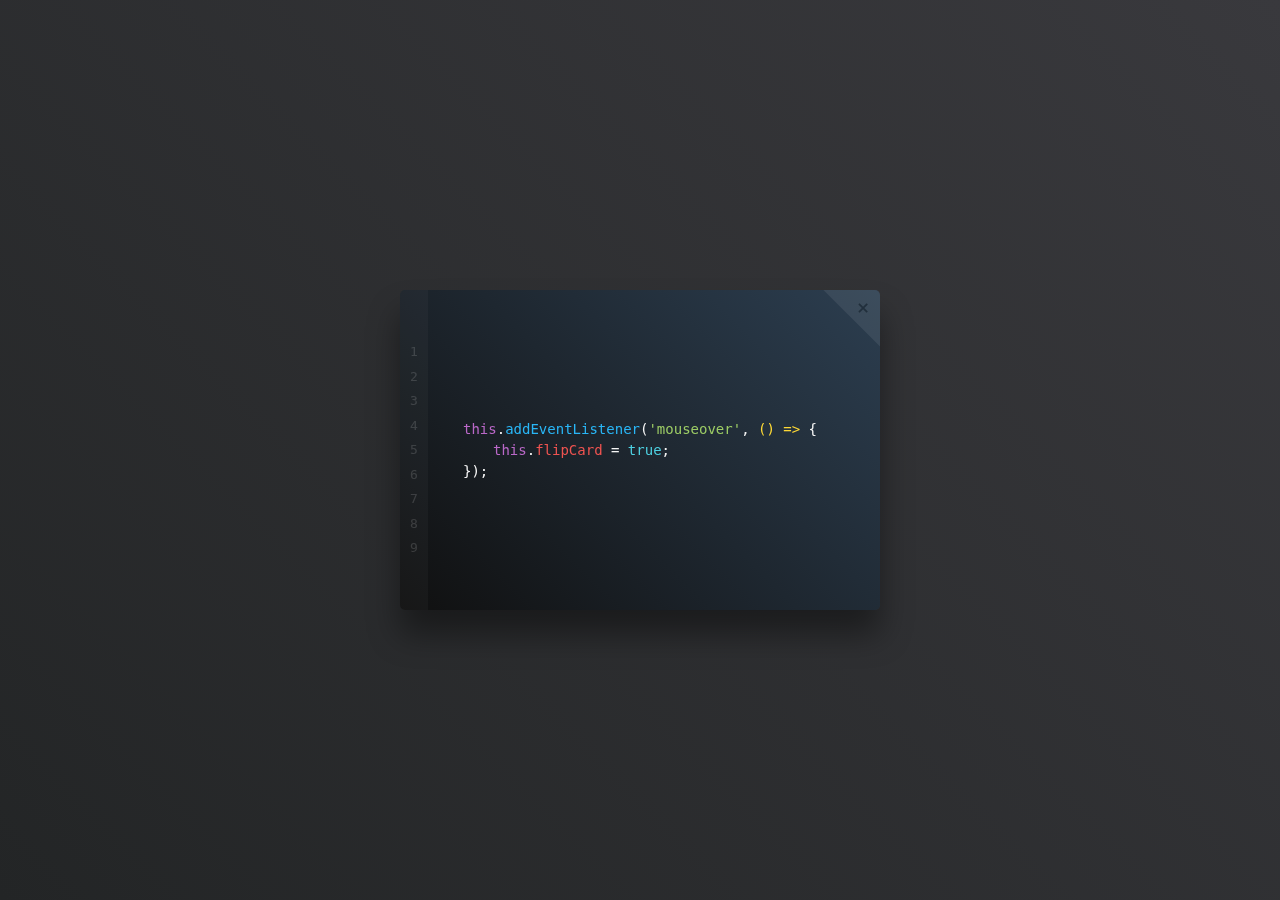
<file: index.html>
<!DOCTYPE html>
<html lang="en">
<head>
  <meta charset="UTF-8">
  <meta name="viewport" content="width=device-width, initial-scale=1.0">
  <style>
    *, *:before, *:after {
      box-sizing: border-box;
      outline: none;
    }

    html {
      font-family: "Source Sans Pro", sans-serif;
      font-size: 16px;
      font-smooth: auto;
      font-weight: 300;
      line-height: 1.5;
      color: #444;
      cursor: default;
    }

    body {
      position: relative;
      display: flex;
      align-items: center;
      justify-content: center;
      width: 100%;
      height: 100vh;
      background: linear-gradient(45deg, #232526, #39393D);
    }

    body, html {
      overflow: hidden;
      height: 100%;
      margin: 0;
    }

    code, .card .line-numbers {
      font-family: "Lucida Console", Monaco, monospace;
      font-size: 14px;
    }

    .card {
      position: relative;
      width: 30rem;
      height: 20rem;
      perspective: 150rem;
    }

    .card-front, .card-back {
      position: absolute;
      width: 100%;
      height: 100%;
      display: flex;
      align-items: center;
      justify-content: center;
      margin: auto;
      border-radius: 5px;
      box-shadow: 0 1.5rem 2rem rgba(0, 0, 0, 0.4);
      transition: 0.9s cubic-bezier(0.25, 0.8, 0.25, 1);
      backface-visibility: hidden;
      overflow: hidden;
    }

    .card-front:before, .card-front:after, .card-back:before, .card-back:after {
      position: absolute;
    }

    .card-front:before, .card-back:before {
      top: -40px;
      right: -40px;
      content: "";
      width: 80px;
      height: 80px;
      background-color: rgba(255, 255, 255, 0.08);
      transform: rotate(45deg);
      z-index: 1;
    }

    .card-front:after, .card-back:after {
      content: "+";
      top: 0;
      right: 10px;
      font-size: 24px;
      transform: rotate(45deg);
      z-index: 2;
    }

    .card-front {
      width: 100%;
      height: 100%;
      background: linear-gradient(45deg, #101010, #2c3e50);
    }

    .card-front:after {
      color: #212f3c;
    }

    .card-back {
      background: linear-gradient(-45deg, #101010, #2c3e50);
      transform: rotateX(180deg);
    }

    .card-back:after {
      color: #11181f;
    }

    .card:hover .card-front {
      transform: rotateX(-180deg);
    }

    .card:hover .card-back {
      transform: rotateX(0deg);
    }

    .card .line-numbers {
      position: absolute;
      top: 0;
      left: 0;
      display: flex;
      flex-direction: column;
      align-items: center;
      justify-content: center;
      height: 100%;
      margin: 0;
      padding: 0 10px;
      background-color: rgba(255, 255, 255, 0.03);
      font-size: 13px;
    }

    .card .line-numbers > div {
      padding: 2.5px 0;
      opacity: 0.15;
    }

    .card code, .card .line-numbers {
      color: whitesmoke;
    }

    .card .indent {
      padding-left: 30px;
    }

    .card .operator {
      color: #4dd0e1;
    }

    .card .string {
      color: #9ccc65;
    }

    .card .variable {
      color: #BA68C8;
    }

    .card .property {
      color: #ef5350;
    }

    .card .method {
      color: #29b6f6;
    }

    .card .function {
      color: #FDD835;
    }

    .card .boolean {
      color: #4dd0e1;
    }
  </style>
</head>
<body>
  <div class="card">
    <div class="card-back">
      <div class="line-numbers">
        <div>1</div>
        <div>2</div>
        <div>3</div>
        <div>4</div>
        <div>5</div>
        <div>6</div>
        <div>7</div>
        <div>8</div>
        <div>9</div>
      </div>
      <code>
        <span class="variable">const </span><span class="function">aboutMe </span><span class="operator">= </span><span>{</span>
        <div class="indent"> <span class="property">name</span><span class="operator">: </span><span class="string">'Vadim Naumenko'</span><span>,</span></div>
        <div class="indent"> <span class="property">age</span><span class="operator">: </span><span class="string">'20'</span><span>,</span></div>
        <div class="indent"> <span class="property">language</span><span class="operator">: </span><span class="string">'Russia'</span><span>,</span></div>
        <div class="indent"> <span class="property">title</span><span class="operator">: </span><span class="string">'Python Developer'</span><span>,</span></div>
        <div class="indent"> <span class="property">learning</span><span class="operator">: </span><span class="string">'JavaScript'</span><span>,</span></div>
        <div class="indent"> <span class="property">environnement</span><span class="operator">: </span><span class="string">'PyCharm'</span><span>,</span></div>
        <div class="indent"> <span class="property">contact</span><span class="operator">: </span><span>{</span>
          <div class="indent"> <span class="property">telegram</span><span class="operator">: </span><span class="string">'t.me/llimonix'</span><span>,</span></div>
          <div class="indent"><span class="property">lolzteam</span><span class="operator">: </span><span class="string">'zelenka.guru/llimonix'</span></div><span>}</span>
        </div><span>}</span></code>
    </div>
    <div class="card-front">
      <div class="line-numbers">
        <div>1</div>
        <div>2</div>
        <div>3</div>
        <div>4</div>
        <div>5</div>
        <div>6</div>
        <div>7</div>
        <div>8</div>
        <div>9</div>
      </div>
      <code>
        <span class="variable">this</span><span>.</span><span class="method">addEventListener</span><span>(</span><span class="string">'mouseover'</span><span>, </span><span class="function">() => </span><span>{ </span>
        <div class="indent"><span class="variable">this</span><span>.</span><span class="property">flipCard </span><span>= </span><span class="boolean">true</span><span>;</span></div><span>});</span></code>
    </div>
  </div>
</body>
</html>
</file>
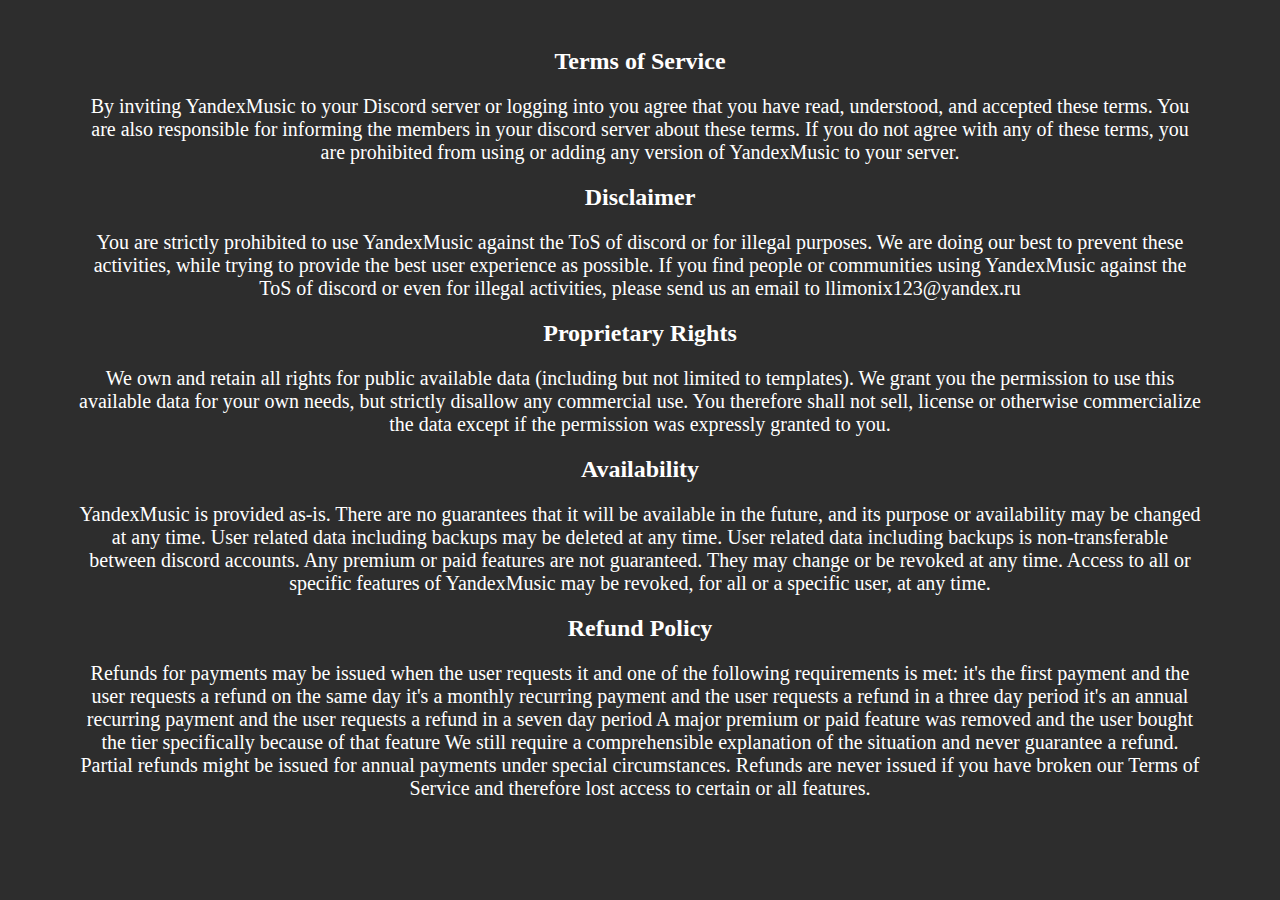
<file: yandexmusic/terms-of-service.html>
<!DOCTYPE html>
<html lang="en">
<head>
    <meta charset="UTF-8">
    <meta name="viewport" content="width=device-width, initial-scale=1, shrink-to-fit=no">
    <title>YandexMusic Terms</title>

    <!-- Bootstrap CSS -->
    <link rel="stylesheet" href="https://stackpath.bootstrapcdn.com/bootstrap/4.5.2/css/bootstrap.min.css" integrity="sha384-B4gt1jrGC7Jh4AgTPSdUtOBvfO8sh+WyV5T4UuHoG2L73U/I/bV8c+tnf5Fl5yP1" crossorigin="anonymous">

    <style>
        body {
            background-color: #2D2D2D;
            color: #fff;
            text-align: center;
            padding: 20px;
        }

        h2 {
            color: white;
        }

        p {
            padding: 0px 50px 0px 50px;
            font-size: 20px;
            text-align: center;
        }
    </style>
</head>
<body>

    <div class="container">
        <div class="row">
            <div class="col-md-12">
                <h2>Terms of Service</h2>
                <p>
                    By inviting YandexMusic to your Discord server or logging into you agree that you have read, understood, and accepted these terms. You are also responsible for informing the members in your discord server about these terms. If you do not agree with any of these terms, you are prohibited from using or adding any version of YandexMusic to your server.
                </p>
            </div>
        </div>

        <div class="row">
            <div class="col-md-12">
                <h2>Disclaimer</h2>
                <p>
                    You are strictly prohibited to use YandexMusic against the ToS of discord or for illegal purposes. We are doing our best to prevent these activities, while trying to provide the best user experience as possible. If you find people or communities using YandexMusic against the ToS of discord or even for illegal activities, please send us an email to llimonix123@yandex.ru
                </p>
            </div>
        </div>

        <div class="row">
            <div class="col-md-12">
                <h2>Proprietary Rights</h2>
                <p>
                    We own and retain all rights for public available data (including but not limited to templates). We grant you the permission to use this available data for your own needs, but strictly disallow any commercial use. You therefore shall not sell, license or otherwise commercialize the data except if the permission was expressly granted to you.
                </p>
            </div>
        </div>

        <div class="row">
            <div class="col-md-12">
                <h2>Availability</h2>
                <p>
                    YandexMusic is provided as-is. There are no guarantees that it will be available in the future, and its purpose or availability may be changed at any time.
                    User related data including backups may be deleted at any time.
                    User related data including backups is non-transferable between discord accounts.
                    Any premium or paid features are not guaranteed. They may change or be revoked at any time.
                    Access to all or specific features of YandexMusic may be revoked, for all or a specific user, at any time.
                </p>
            </div>
        </div>

        <div class="row">
            <div class="col-md-12">
                <h2>Refund Policy</h2>
                <p>
                    Refunds for payments may be issued when the user requests it and one of the following requirements is met:
                    it's the first payment and the user requests a refund on the same day
                    it's a monthly recurring payment and the user requests a refund in a three day period
                    it's an annual recurring payment and the user requests a refund in a seven day period
                    A major premium or paid feature was removed and the user bought the tier specifically because of that feature
                    We still require a comprehensible explanation of the situation and never guarantee a refund. Partial refunds might be issued for annual payments under special circumstances. Refunds are never issued if you have broken our Terms of Service and therefore lost access to certain or all features.
                </p>
            </div>
        </div>

    </div>

    <!-- Bootstrap JS, Popper.js, and jQuery -->
    <script src="https://code.jquery.com/jquery-3.5.1.slim.min.js" integrity="sha384-DfXdz2htPH0lsSSs5nCTpuj/zy4C+OGpamoFVy38MVBnE+IbbVYUew+OrCXaRkfj" crossorigin="anonymous"></script>
    <script src="https://cdn.jsdelivr.net/npm/@popperjs/core@2.9.1/dist/umd/popper.min.js" integrity="sha384-fz5UAnMa1FN+L0LjpuAnG8BSfxgt/rfCuk8d2RcA9RmRTIqGjXssM5bMXTw7aJp3" crossorigin="anonymous"></script>
    <script src="https://stackpath.bootstrapcdn.com/bootstrap/4.5.2/js/bootstrap.min.js" integrity="sha384-B4gt1jrGC7Jh4AgTPSdUtOBvfO8sh+WyV5T4UuHoG2L73U/I/bV8c+tnf5Fl5yP1" crossorigin="anonymous"></script>

</body>
</html>
</file>
